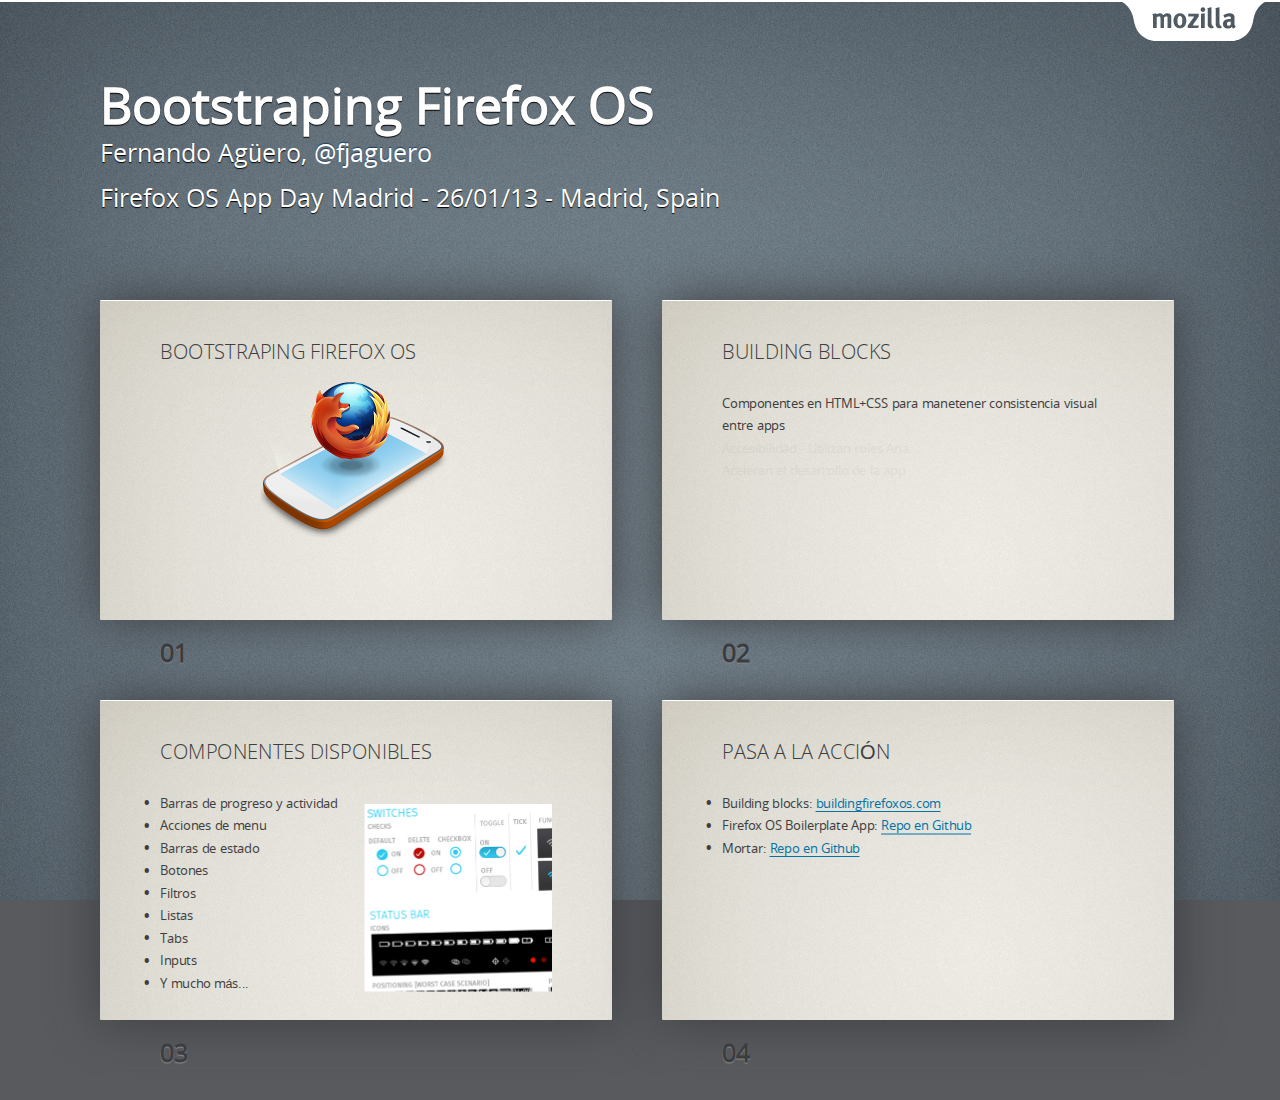
<file: appdaymadrid/index.html>
<!DOCTYPE HTML>
<html lang="es-ES" class="fade">

<head>
  <title>Bootstraping Firefox OS  - Fernando Agüero - AppDays</title>
  <meta charset="UTF-8">
  <meta name="viewport" content="width=1274, user-scalable=no">
  <link rel="stylesheet" href="themes/mozilla/styles/style.css">
  <style type="text/css">
    .talkdescription {
      font-size: 12px;
      color: #fff;
      width: 80%;
    }
    .full .talkdescription {
      display: none;
    }
    .slide blockquote.lots {
      font-size: 30px;
    }
    .demourl {
      bottom: 20px;
    }
    .quotesource::before {
      content: '~';
    }
    #reveal {
      float: right;
      margin: 20px 0 0 20px;
      background: #fff;
      position: relative;
    }
    #reveal img {
      width: 200px;
      z-index: 5;
      display: block;
      opacity: 0.5;
      -webkit-transition: 2s;
      -moz-transition: 2s;
      -o-transition: 2s;
      transition: 2s;
    }
    #reveal:hover img {
      opacity: 1;
    }
  </style>
</head>
<body class="list">

  <header class="caption">
    <h1>Bootstraping Firefox OS</h1>
    <p class="footer">Fernando Agüero, <a title="fjaguero's twitter" href="http://twitter.com/fjaguero">@fjaguero</a></p>
    <p class="footer speaker">Firefox OS App Day Madrid - 26/01/13 - Madrid, Spain</p>

  </header>
  <div id="cover" class="slide"><div>
    <section>
      <header>
        <h2>Bootstraping Firefox OS</h2>
      </header>
      <img src="pictures/appdays/firefox-phone.png" alt="firefox phone" class="middle">
    <footer class="notes">
      El día a día de los desarrolladores web conlleva, en muchas ocasiones, no tener que reinvetar la rueda. Con Building Block y Mortar podrás darle forma a tu app en minutos, tanto en estructura de componentes como en elemntos de interfaz.
    </footer>
    </section>
  </div></div>


  <div id="whatisbuildingblocks" class="slide">
    <div>
    <section>
      <header>
        <h2>Building blocks</h2>
      </header>
  <ul class="inner">
        <li class="active">Componentes en HTML+CSS para manetener consistencia visual entre apps</li>
        <li>Accesibilidad - Utilizan roles Aria.</li>
        <li>Aceleran el desarrollo de la app</li>
      </ul>
    <footer class="notes">
      ¿Qué es Building blocks y para qué sirve?
    </footer>
    </section>
  </div>
</div>

<div id="componentes" class="slide">
  <div>
    <section>
      <header>
        <h2>Componentes disponibles</h2>
      </header>
  <ul class="active" class="inner">
    <li>Barras de progreso y actividad</li>
    <li>Acciones de menu</li>
    <li>Barras de estado</li>
    <li>Botones</li>
    <li>Filtros</li>
    <li>Listas</li>
    <li>Tabs</li>
    <li>Inputs</li>
    <li>Y mucho más...</li>
  </ul>
   <img height="550" style=" height: 375px;
    margin-top: -425px; width: 375px;" alt="Building Blocks" src="pictures/appdays/switches.jpg" class="right">
  <footer class="notes">
      Un repaso rápido por los componentes que nos pone a disposición Building Blocks.
  </footer>
  </section>
  </div>
</div>

<div id="accion" class="slide">
  <div>
    <section>
      <header>
        <h2>Pasa a la acción</h2>
      </header>
  <ul class="active" class="inner">
    <li>Building blocks: <a href="http://www.buildingfirefoxos.com" title="Building Blocks">buildingfirefoxos.com</a>
    </li>
    <li>Firefox OS Boilerplate App: <a href="https://github.com/robnyman/Firefox-OS-Boilerplate-App" title="Repo on Github">Repo en Github</a></li>
    <li>Mortar: <a href="https://github.com/mozilla/mortar/" title="Repo en Github">Repo en Github</a></li>
  </ul>
  <footer class="notes">
  La mejor manera de aprender es la práctica. ¡A hackear!.
  </footer>
    </section>
  </div>
</div>

  <script src="scripts/script.js"></script>
  <!-- Copyright © 2010–2012 Vadim Makeev — pepelsbey.net -->
</body>
</html>
</file>
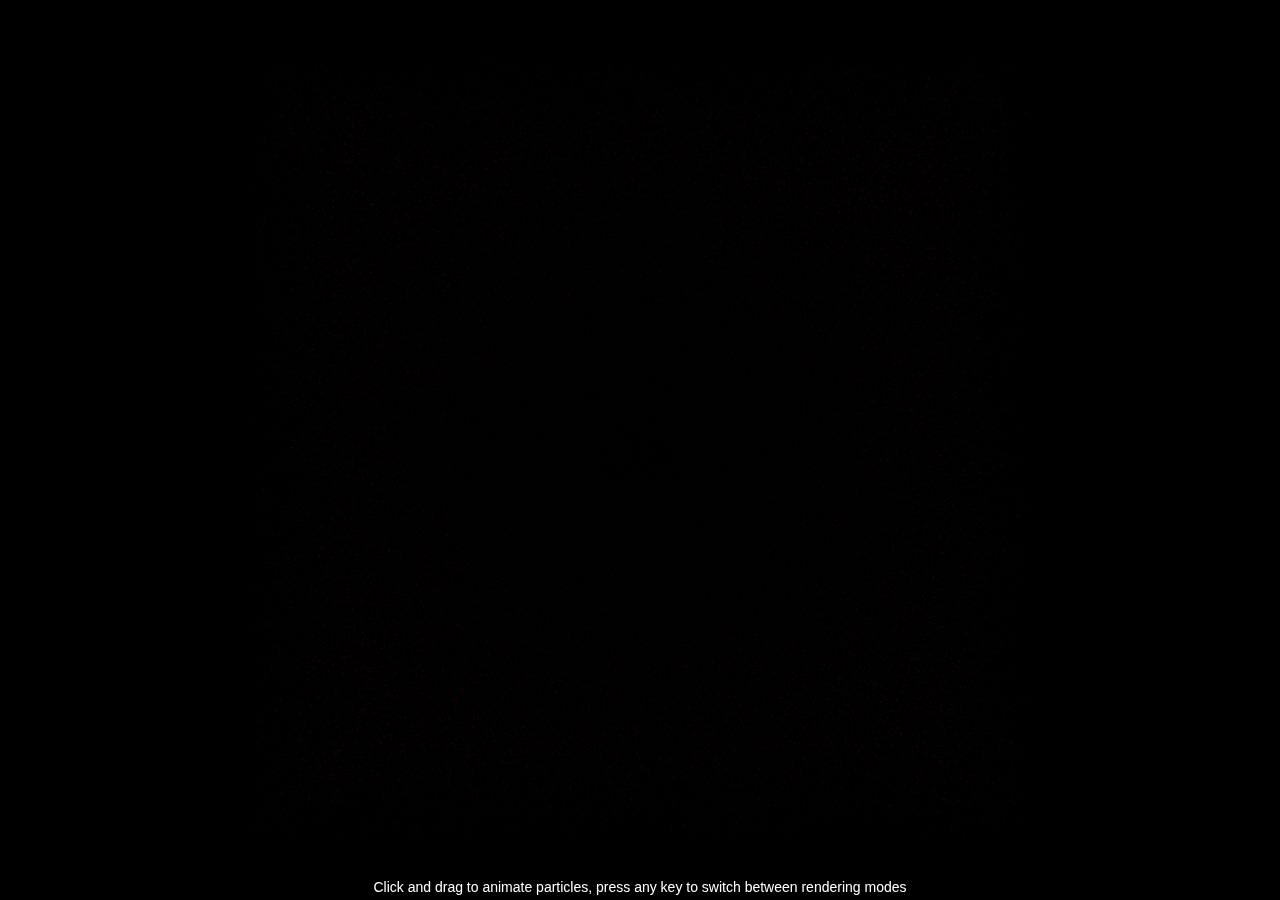
<file: appdayvalencia/demos/Fluid/index.html>
<html> 
	<head> 
		<title>FLUID - WebGL demo by boblemarin</title> 
		<meta http-equiv="content-type" content="text/html; charset=utf-8">
		<link type="text/css" rel="stylesheet" href="styles/standalone.css">
		
		<script id="shader-fs" type="x-shader/x-fragment">
				#ifdef GL_ES
				  precision highp float;
				  #endif
				  
				 uniform vec4 color;
				 
    		void main(void) {
    		 gl_FragColor = color;
    		}
		</script>
		
		<script id="shader-vs" type="x-shader/x-vertex">
  			attribute vec3 vertexPosition;

			uniform mat4 modelViewMatrix;
			uniform mat4 perspectiveMatrix;

 			void main(void) {
				gl_Position = perspectiveMatrix * modelViewMatrix * vec4(vertexPosition, 1.0);
			}	
		</script>
		
	</head>
	<body>
		<canvas id="webGLCanvas"></canvas>
		<div id="notice">Click and drag to animate particles, press any key to switch between rendering modes</div>

		<script type="text/javascript" src="js/RequestAnimationFrame.js"></script>
		<script type="text/javascript" src="js/StandAloneDrawParticlesGL.js"></script>
	</body>
</html>
</file>
<file: appdaymadrid/themes/mozilla/styles/style.css>
/*
	Mozilla theme for Shower presentation template: http://github.com/pepelsbey/shower
	Copyright © 2010–2011 Vadim Makeev, http://pepelsbey.net/
	Licensed under MIT license: https://github.com/pepelsbey/shower/wiki/License
	Theme by Chris Heilmann http://christianheilmann.com @codepo8
*/

@import url(fonts.css);
@import url(reset.css);

BODY {
	font:25px/1.8 'OpenSansRegular', sans-serif;
	counter-reset:paging;
	}

body:after {
	position:absolute;
	top:0;
	right:10px;
	width:153px;
	height:41px;
	background:url(../images/tab-2.png);
	content:'';
	}


/* Slide
---------------------------------------- */
.slide:after {
	counter-increment:paging;
	content:counter(paging, decimal-leading-zero);
	}
.slide section {
	padding:80px 120px 0;
	width:784px;
	height:560px;
	background:url(../images/bg-sandstone-2.png);
	color:rgb(62,62,62);
	}

/*
	No numbering in the progress bar:
  add "nonumbers" class to <html>
*/
.nonumbers .full .slide:after{
	content: '';
	}

/*
	Smooth fading in between slides:
	add "fade" class to <html>
*/
.fade .full .slide section {
	-webkit-transition: opacity 1s;
		 -moz-transition: opacity 1s;
	    -ms-transition: opacity 1s;
       -o-transition: opacity 1s;
	        transition: opacity 1s;
  opacity: 0;
}
.fade .full .slide:target section {
	opacity: 1;
}
.fade .full .slide {
	background: url(../images/bg-sandstone-2.png);
}
/*
	Picture frame
*/
.frame {
	display:block;
}
.shadow {
	 box-shadow: 5px 10px 10px rgba(0,0,0,.35);
}
.frame img {

  border: 5px solid #f8f8f8; z-index: 2; display: block;
}
.frame::after {
  content: '';
  display: block;
  position: absolute;
  top: -10px;
  left: 50%;
  margin-left: -10px;
  width: 20px;
  height: 20px;
  -webkit-transform: rotate(45deg);
  -moz-transform: rotate(45deg );
  -ms-transform: rotate(45deg );
  -o-transform: rotate(45deg );
  transform: rotate(45deg);
  border-style: solid;
  border-color: #666;
  border-width: 1px 0 0 1px;
}
.frame::before {
  content: '';
  display: block;
  width: 5px;
  height: 5px;
  background-image:
    -webkit-linear-gradient(top, #f1f1f1 0%, #333 80%, #000 95%);
  background-image:
    -moz-linear-gradient(to bottom, #f1f1f1 0%, #333 80%, #000 95%);
  background-image:
    linear-gradient(to bottom, #f1f1f1 0%, #333 80%, #000 95%);
  border-radius: 50%;
  border: 1px solid #666;
  position: absolute;
  top: -15px;
  left: 50%;
  margin-left: -3px;
}



/* Header */
.slide header {
	margin:0 0 58px;
	color:rgb(62,62,62);
	text-transform: uppercase;
	font:lighter 40px/1.13 'OpenSansLight', sans-serif;
	}

/* Elements */
.slide p {
	margin:0 0 45px;
	}
.slide p.note {
	color:#888;
	}
.slide a {
	border-bottom:0.1em solid;
	color:#0174A7;
	text-decoration:none;
	}
.slide a[target=_blank] {
	margin-right:22px;
	}
.slide a[target=_blank]:after {
	position:absolute;
	margin-left:7px;
	font-family:'Target Blank';
	content:'\005E';
	}
.slide b,
.slide strong {
	font-weight:bold;
	}
.slide i,
.slide em {
	font-style:italic;
	}
.slide kbd,
.slide code {
	padding:3px 8px;
	-webkit-border-radius:8px;
	-moz-border-radius:8px;
	border-radius:8px;
	background:#FAFAA2;
	color:#000;
	-webkit-tab-size:4;
	-moz-tab-size:4;
	-o-tab-size:4;
	tab-size:4;
	font-family:'monaco', 'courier', monospace;
	}

/* Quote */
.slide blockquote {
	font-style:italic;
	font-size: 40px;
	}
.slide blockquote:before {
	position:absolute;
	margin:-15px 0 0 -80px;
	color:#666;
	font:200px/1 'Open Sans', sans-serif;
	content:'\201C'; /* ldquo */
	}
blockquote .quotesource {
	font-size: 20px;
	text-align: right;
}

/* Lists */
.slide ol,
.slide ul {
	margin:0 0 45px;
	counter-reset:list;
	}
	.slide ul ul,
	.slide ol ul,
	.slide ol ol,
	.slide ul ol {
		margin:0 0 0 38px;
		}
	.slide ol > li:before,
	.slide ul > li:before {
		position:absolute;
		margin-left:-120px;
		width:100px;
		color:rgb(62,62,62);
		text-align:right;
		}
	.slide ul > li:before {
		content:'\2022'; /* bull */
		line-height:1.1;
		font-size:40px;
		}
	.slide ol > li:before {
		counter-increment:list;
		content:counter(list)'.';
		}
  /* Inner navigation */
  .inner li {
    opacity: 0.05;
    -webkit-transition: opacity 1s;
	     -moz-transition: opacity 1s;
	       -o-transition: opacity 1s;
            transition: opacity 1s;
	  }
  .inner .active {
    opacity: 1;
  }

/* Code */
.slide pre {
	margin:0 0 45px;
	counter-reset:code;
	white-space:normal;
	}
	.slide pre code {
		display:block;
		padding:0;
		background:none;
		white-space:pre;
		}
	.slide pre code:before {
		position:absolute;
		margin:0 0 0 -120px;
		width:110px;
		color:rgb(182, 182, 182);
		text-align:right;
		counter-increment:code;
		content:counter(code, decimal-leading-zero)'.';
		}
	.slide pre mark {
		padding:3px 8px;
		-webkit-border-radius:8px;
		-moz-border-radius:8px;
		border-radius:8px;
		background:#FAFAA2;
		color:#000;
		font-style:normal;
		}
	.slide pre .important {
		background:#C00;
		color:#FFF;
		font-weight:normal;
		}
	.slide pre .comment {
		padding:0;
		background:none;
		color:#888;
		}

/* Cover */
.slide.cover section {
	background:#000;
	overflow:hidden;
	}
	.slide.cover section:before {
		display:none;
	}
	.slide.cover .byline {
		color: #fff;
		text-align: right;
		position: absolute;
		bottom: 10px;
		right: 10px;
	}
.slide.cover img,
.slide.cover svg,
.slide.cover video,
.slide.cover object {
	position:absolute;
	top:0;
	left:50%;
	z-index:-1;
	height:100%;
	-webkit-transform:translateX(-50%);
	-moz-transform:translateX(-50%);
	-ms-transform:translateX(-50%);
	-o-transform:translateX(-50%);
	transform:translateX(-50%);
	}
.slide.cover.w img,
.slide.cover.w svg,
.slide.cover.w video,
.slide.cover.w object {
	top:50%;
	left:0;
	width:100%;
	height:auto;
	-webkit-transform:translateY(-50%);
	-moz-transform:translateY(-50%);
	-ms-transform:translateY(-50%);
	-o-transform:translateY(-50%);
	transform:translateY(-50%);
	}

/* Shout */
.slide.shout section:before {
	display:none;
	}
.slide.shout h2 {
	position:absolute;
	top:50%;
	left:0;
	width:100%;
	text-align:center;
	line-height:1;
	font-size:150px;
	-webkit-transform:translateY(-50%);
	-moz-transform:translateY(-50%);
	-ms-transform:translateY(-50%);
	-o-transform:translateY(-50%);
	transform:translateY(-50%);
	}
	.slide.shout h2 a[target=_blank] {
		margin:0;
		}
		.slide.shout h2 a[target=_blank]:after {
			content:'';
			}

/* Middle */
.middle {
	position:absolute;
	top:50%;
	left:50%;
	-webkit-transform:translate(-50%, -50%);
	-moz-transform:translate(-50%, -50%);
	-ms-transform:translate(-50%, -50%);
	-o-transform:translate(-50%, -50%);
	transform:translate(-50%, -50%);
	}


/* List
---------------------------------------- */
.list {
	float:left;
	padding:80px 0 80px 100px;
	background:#585A5E url(../images/bg-darkgrey-2.png) fixed;
	}

/* Caption */
.list .caption {
	color:#fff;
	text-shadow:0 1px 1px #000;
	}
	.list .caption h1 {
		font:bold 50px/1 'OpenSansRegular', sans-serif;
		}
	.list .caption a {
		color:#fff;
		text-shadow:0 -1px 1px #1F3F60;
		text-decoration:none;
		}
	.list .caption a:hover {
		color:#5ca4ed;
		}

/* Slide */
.list .slide {
	position:relative;
	float:left;
	margin:0 50px 0 0;
	padding:80px 0 0;
	}
	.list .slide:after {
		position:absolute;
		bottom:-45px;
		left:60px;
		color:#3C3D40;
		text-shadow:0 1px 1px #8D8E90;
		line-height:1;
		font-weight:bold;
		font-size:25px;
		}
	.list .slide:target:after {
		text-shadow:0 -1px 1px #1F3F60;
		color:#fff;
		}
	.list .slide > div {
		position:relative;
		overflow:hidden;
		width:512px;
		height:320px;
		box-shadow:0 0 50px #3C3D40;
		border-radius:1px;
		background:rgba(0, 0, 0, 0.3);
		}
	.list .slide > div:hover {
		box-shadow:
			0 0 0 10px rgba(60, 61, 64, 0.6),
			0 0 50px #3C3D40;
		}
	.list .slide:target > div {
		box-shadow:
			0 0 0 10px rgba(240,240,240, 1),
			0 0 50px #3C3D40;
		}
	.list .slide section {
		-webkit-transform-origin:0 0;
		-webkit-transform:scale(0.5);
		-moz-transform-origin:0 0;
		-moz-transform:scale(0.5);
		-ms-transform-origin:0 0;
		-ms-transform:scale(0.5);
		-o-transform-origin:0 0;
		-o-transform:scale(0.5);
		transform-origin:0 0;
		transform:scale(0.5);
		}
		.list .slide section:after {
			position:absolute;
			top:0;
			right:0;
			bottom:0;
			left:0;
			content:'';
			}

/* Small */
@media all and (max-width:1274px) {
	.list .slide:after {
		left:30px;
		}
	.list .slide > div {
		width:256px;
		height:160px;
		}
	.list .slide section {
		-webkit-transform:scale(0.25);
		-moz-transform:scale(0.25);
		-ms-transform:scale(0.25);
		-o-transform:scale(0.25);
		transform:scale(0.25);
		}
	}

/* Full
---------------------------------------- */
.full {
	position:absolute;
	top:50%;
	left:50%;
	overflow:hidden;
	margin:-320px 0 0 -512px;
	width:1024px;
	height:640px;
	background:#000;
	}
	.full .caption {
		display:none;
		}
	.full .slide {
		position:absolute;
		visibility:hidden;
		}
		.full .slide:target {
			visibility:visible;
			}
		.full .slide:after {
			position:absolute;
			bottom:20px;
			right:90px;
			font-size: 16px;
			color:rgba(62,62,62,0.6);
			line-height:1;
			}
		.full .slide section {
			-webkit-transform:scale(1);
			-moz-transform:scale(1);
			-ms-transform:scale(1);
			-o-transform:scale(1);
			transform:scale(1);
			padding: 40px 120px;
			}
		.full .slide.cover {
			z-index:1;
			}
			.full .slide.cover:after,
			.full .slide.shout:after {
				content:'';
				}

/* Progress */
.full .progress {
	position:absolute;
	right:118px;
	bottom:20px;
	left:118px;
	border-radius:2px;
	border:2px solid rgba(62,62,62, 0.3);
	}
	.full .progress DIV {
		width:0;
		height:10px;
		border-radius:2px;
		background:rgba(62, 62, 62, 0.2);
		-webkit-transition:width 0.2s linear;
		-moz-transition:width 0.2s linear;
		-ms-transition:width 0.2s linear;
		-o-transition:width 0.2s linear;
		transition:width 0.2s linear;
		}
.full .progress-off {
	z-index:1;
	}

/* special content styles */
.byline{
	position: absolute;
	font-size: 15px;
	text-align: right;
	bottom: 70px;
	right: 125px;
	}
.right {
	float: right;
	position: relative;
	}
.left {
	float: left;
	position: relative;
	padding-right: 80px;
	}
.credits {
	font-size: 12px;
	position: absolute;
	bottom: 40px;
	left: 120px;
	}
.demourl {
	font-size: 18px;
	position: absolute;
	bottom: 40px;
	width: 800px;
	text-align: center;
	}
.demourl a {
	color:inherit;
	}
.cover h2, .cover a {
	color:#fff;
	background: rgba(0,0,0,0.6);
	padding: 5px 10px;
	border-bottom: none;
	text-decoration: none;
	}
.longlist {
	font-size: 20px;
	}
.slide ul.longlist  li:before {
	content:'\2022'; /* bull */
	line-height:1.1;
	font-size:30px;
	}

ul.oneline li {
	display: inline;
	padding-right: 1em;
	}
ul.oneline li::before, ul.inner li::before {
	content: '';
}
ul.inline li {
	display: inline;
	padding-right: 0.2em;
	}
ul.inline li::before {
	content: '';
	}
ul.inline li::after {
	content: ', ';
	}
ul.inline li:last-child::after {
	content: '.';
	}

/* Notes */
.full .notes {
	display:none;
	}
.list .notes {
	background: #fff;
	padding: 5px 10px;
	z-index: 10;
	display: block;
	position: absolute;
	bottom: -500px;
	left: 50px;
	right: 50px;
	-webkit-transition: bottom .5s;
	-moz-transition: bottom .5s;
	-ms-transition: bottom .5s;
	-o-transition: bottom .5s;
	transition: bottom .5s;
}
.list .slide:hover .notes {
	bottom: 15px;
}

/* 	Animations */

.full .slide:target .swing {
  -moz-animation: swing linear 2s infinite;
  -moz-transform-origin: 0 -55%;
  -webkit-animation: swing ease-in-out 2s infinite;
  -webkit-transform-origin: 0 -55%;
  -o-animation: swing ease-in-out 2s infinite;
  -o-transform-origin: 0 -55%;
  animation: swing ease-in-out 2s infinite;
  transform-origin: 0 -55%;
}
@-moz-keyframes swing {
  0%   { -moz-transform: rotate3d(0deg,0,0) translate3d(-50%, -50%, 0); }
  25%  { -moz-transform: rotate(3deg) translate(-50%, -50%); }
  50%  { -moz-transform: rotate(0deg) translate(-50%, -50%); }
  75%  { -moz-transform: rotate(-3deg) translate(-50%, -50%); }
  100% { -moz-transform: rotate(0deg) translate(-50%, -50%); }
}
@-webkit-keyframes swing {
  0%   {-webkit-transform: rotate(-3deg) translate(-50%, -50%); }
  50%  {-webkit-transform: rotate(3deg) translate(-50%, -50%); }
  100% {-webkit-transform: rotate(-3deg) translate(-50%, -50%); }
}

@-o-keyframes swing {
  0%   { -o-transform: rotate(-3deg) translate(-50%, -50%); }
  50%  { -o-transform: rotate(3deg) translate(-50%, -50%); }
  100% { -o-transform: rotate(-3deg) translate(-50%, -50%); }
}
@keyframes swing {
  0%   { transform: rotate(-3deg) translate(-50%, -50%); }
  50%  { transform: rotate(3deg) translate(-50%, -50%); }
  100% { transform: rotate(-3deg) translate(-50%, -50%); }
}
</file>
<file: appdayvalencia/demos/Fluid/styles/standalone.css>
html, body { height: 100%; }
body { 
	margin: 0px; 
	padding: 0px; 
	overflow: hidden;
	background: #000;
}
canvas { 
	z-index: 2;
	width: 100%; 
	height: 100%; 
	position: absolute;
	-webkit-transform: translateZ(0); 
	cursor: crosshair;
}  

#notice {
	position: absolute;
	left: 0px;
	right: 0px;
	bottom: 0px;
	padding: 5px;
	color: white;
	text-align: center;
	font-family: Helvetica;
	font-size: 14px;
	z-index:  5;
}
</file>
